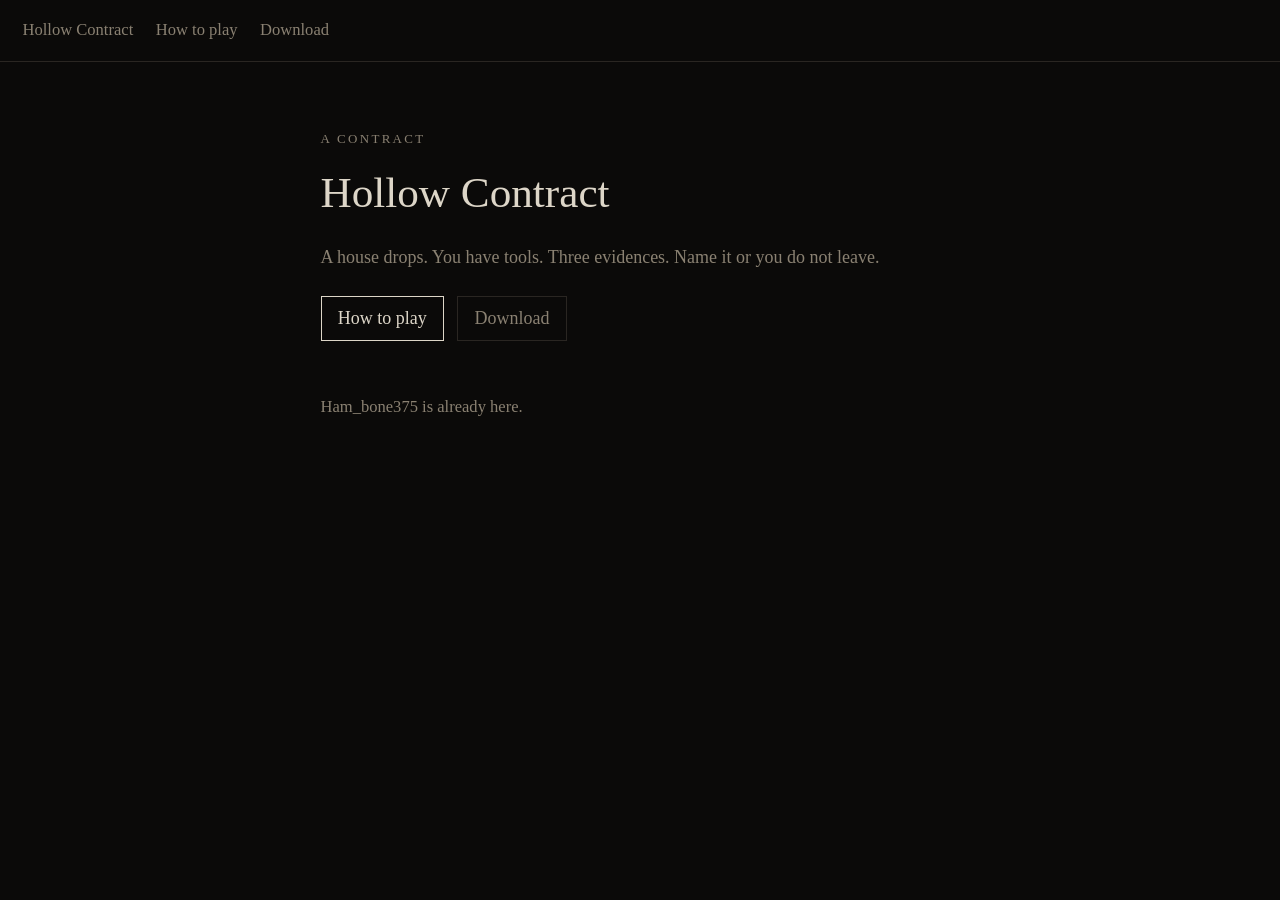
<file: index.html>
<!DOCTYPE html>
<html lang="en">
<head>
  <meta charset="utf-8" />
  <meta name="viewport" content="width=device-width, initial-scale=1" />
  <title>Hollow Contract</title>
  <link rel="stylesheet" href="style.css" />
</head>
<body>
  <header class="nav">
    <a href="index.html">Hollow Contract</a>
    <a href="play.html">How to play</a>
    <a href="download.html">Download</a>
  </header>
  <main>
    <p class="kicker">A contract</p>
    <h1>Hollow Contract</h1>
    <p class="lede">A house drops. You have tools. Three evidences. Name it or you do not leave.</p>
    <p><a class="btn" href="play.html">How to play</a> <a class="btn ghost" href="download.html">Download</a></p>
    <footer>Ham_bone375 is already here.</footer>
  </main>
</body>
</html>
</file>
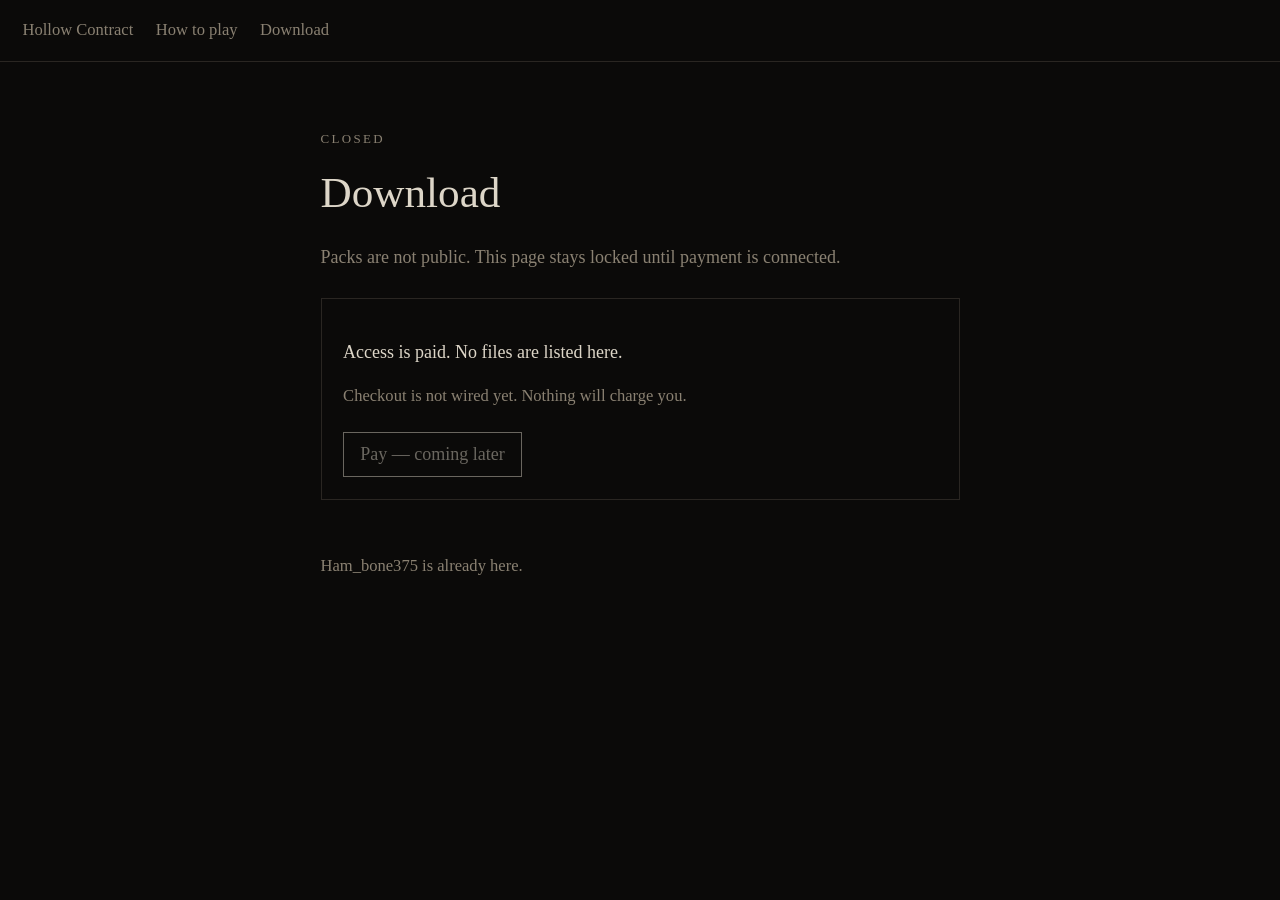
<file: download.html>
<!DOCTYPE html>
<html lang="en">
<head>
  <meta charset="utf-8" />
  <meta name="viewport" content="width=device-width, initial-scale=1" />
  <title>Download — Hollow Contract</title>
  <link rel="stylesheet" href="style.css" />
</head>
<body>
  <header class="nav">
    <a href="index.html">Hollow Contract</a>
    <a href="play.html">How to play</a>
    <a href="download.html">Download</a>
  </header>
  <main>
    <p class="kicker">Closed</p>
    <h1>Download</h1>
    <p class="lede">Packs are not public. This page stays locked until payment is connected.</p>

    <div class="lock" id="gate">
      <p>Access is paid. No files are listed here.</p>
      <p class="mute">Checkout is not wired yet. Nothing will charge you.</p>
      <button type="button" class="btn" id="pay" disabled>Pay — coming later</button>
    </div>

    <div class="lock hidden" id="paid">
      <p>If this ever unlocks, files appear only after a real receipt. They are not stored on this page.</p>
    </div>

    <footer>Ham_bone375 is already here.</footer>
  </main>
  <script>
    // Intentional: no file URLs in this document.
    document.getElementById("pay").addEventListener("click", function (e) {
      e.preventDefault();
    });
  </script>
</body>
</html>
</file>
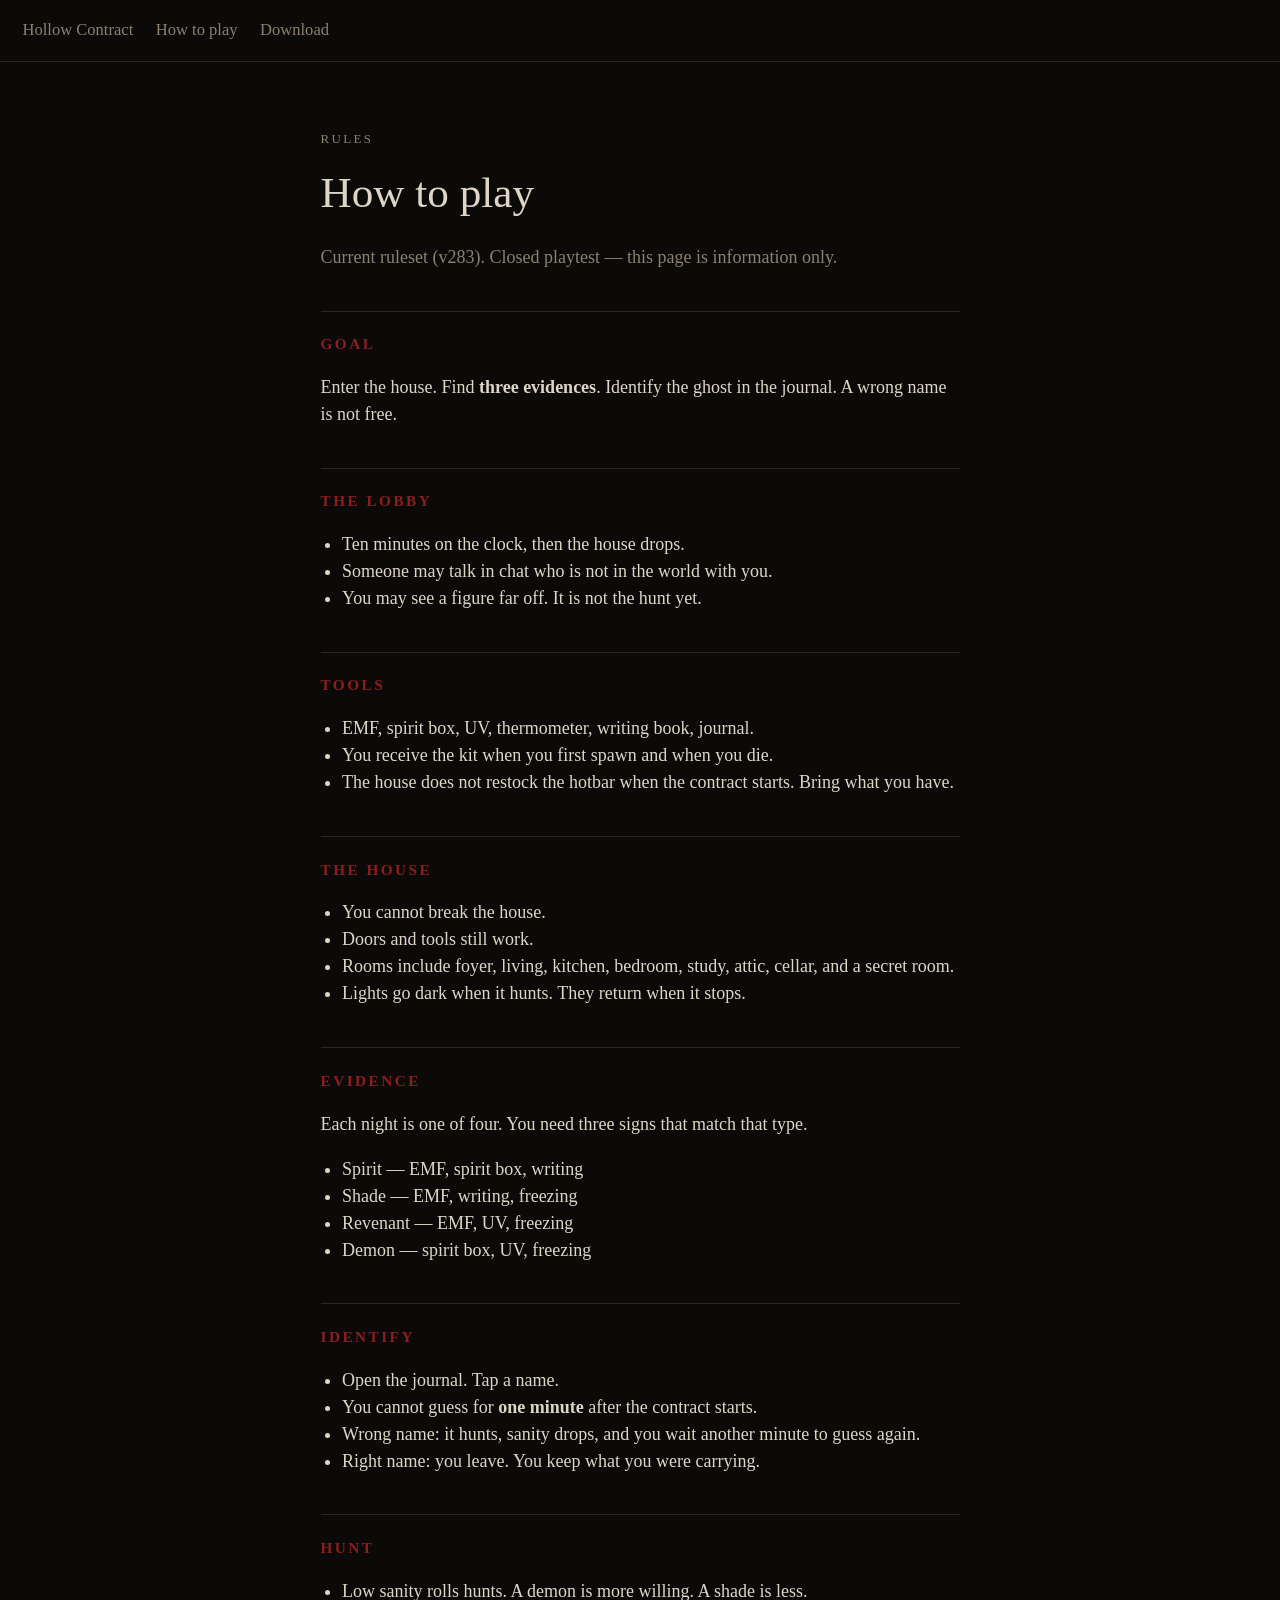
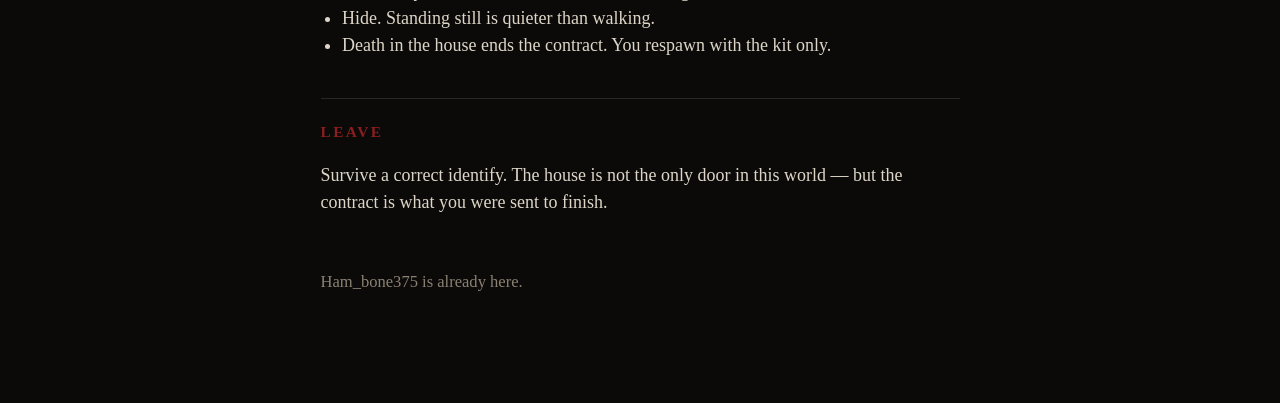
<file: play.html>
<!DOCTYPE html>
<html lang="en">
<head>
  <meta charset="utf-8" />
  <meta name="viewport" content="width=device-width, initial-scale=1" />
  <title>How to play — Hollow Contract</title>
  <link rel="stylesheet" href="style.css" />
</head>
<body>
  <header class="nav">
    <a href="index.html">Hollow Contract</a>
    <a href="play.html">How to play</a>
    <a href="download.html">Download</a>
  </header>
  <main>
    <p class="kicker">Rules</p>
    <h1>How to play</h1>
    <p class="lede">Current ruleset (v283). Closed playtest — this page is information only.</p>

    <h2>Goal</h2>
    <p>Enter the house. Find <strong>three evidences</strong>. Identify the ghost in the journal. A wrong name is not free.</p>

    <h2>The lobby</h2>
    <ul>
      <li>Ten minutes on the clock, then the house drops.</li>
      <li>Someone may talk in chat who is not in the world with you.</li>
      <li>You may see a figure far off. It is not the hunt yet.</li>
    </ul>

    <h2>Tools</h2>
    <ul>
      <li>EMF, spirit box, UV, thermometer, writing book, journal.</li>
      <li>You receive the kit when you first spawn and when you die.</li>
      <li>The house does not restock the hotbar when the contract starts. Bring what you have.</li>
    </ul>

    <h2>The house</h2>
    <ul>
      <li>You cannot break the house.</li>
      <li>Doors and tools still work.</li>
      <li>Rooms include foyer, living, kitchen, bedroom, study, attic, cellar, and a secret room.</li>
      <li>Lights go dark when it hunts. They return when it stops.</li>
    </ul>

    <h2>Evidence</h2>
    <p>Each night is one of four. You need three signs that match that type.</p>
    <ul>
      <li>Spirit — EMF, spirit box, writing</li>
      <li>Shade — EMF, writing, freezing</li>
      <li>Revenant — EMF, UV, freezing</li>
      <li>Demon — spirit box, UV, freezing</li>
    </ul>

    <h2>Identify</h2>
    <ul>
      <li>Open the journal. Tap a name.</li>
      <li>You cannot guess for <strong>one minute</strong> after the contract starts.</li>
      <li>Wrong name: it hunts, sanity drops, and you wait another minute to guess again.</li>
      <li>Right name: you leave. You keep what you were carrying.</li>
    </ul>

    <h2>Hunt</h2>
    <ul>
      <li>Low sanity rolls hunts. A demon is more willing. A shade is less.</li>
      <li>Hide. Standing still is quieter than walking.</li>
      <li>Death in the house ends the contract. You respawn with the kit only.</li>
    </ul>

    <h2>Leave</h2>
    <p>Survive a correct identify. The house is not the only door in this world — but the contract is what you were sent to finish.</p>

    <footer>Ham_bone375 is already here.</footer>
  </main>
</body>
</html>
</file>
<file: style.css>
:root {
  color-scheme: dark;
  --bg: #0b0a09;
  --ink: #ddd6c8;
  --dim: #8a8172;
  --red: #8b1e1e;
  --line: #2a2622;
}
* { box-sizing: border-box; }
html, body {
  margin: 0;
  background: var(--bg);
  color: var(--ink);
  font: 18px/1.5 Georgia, "Times New Roman", serif;
}
.nav {
  display: flex;
  gap: 1.25rem;
  padding: 1rem 1.25rem;
  border-bottom: 1px solid var(--line);
  font-size: 0.92rem;
}
.nav a { color: var(--dim); text-decoration: none; }
.nav a:hover { color: var(--ink); }
main {
  max-width: 38rem;
  margin: 0 auto;
  padding: 3rem 1.25rem 6rem;
}
.kicker {
  letter-spacing: 0.18em;
  text-transform: uppercase;
  font-size: 0.72rem;
  color: var(--dim);
}
h1 {
  font-weight: 400;
  font-size: 2.4rem;
  margin: 0.2rem 0 1rem;
}
.lede { color: var(--dim); }
h2 {
  font-size: 0.85rem;
  letter-spacing: 0.16em;
  text-transform: uppercase;
  color: var(--red);
  margin: 2.2rem 0 0.6rem;
  border-top: 1px solid var(--line);
  padding-top: 1.2rem;
}
ul { padding-left: 1.2rem; }
a { color: var(--ink); }
.btn {
  display: inline-block;
  margin: 0.4rem 0.5rem 0 0;
  padding: 0.45rem 0.9rem;
  border: 1px solid var(--ink);
  background: transparent;
  color: var(--ink);
  text-decoration: none;
  font: inherit;
  cursor: pointer;
}
.btn.ghost { border-color: var(--line); color: var(--dim); }
.btn:disabled { opacity: 0.45; cursor: not-allowed; }
.lock {
  margin-top: 1.5rem;
  padding: 1.2rem;
  border: 1px solid var(--line);
}
.hidden { display: none; }
.mute, footer { color: var(--dim); font-size: 0.92rem; }
footer { margin-top: 3rem; }
</file>
